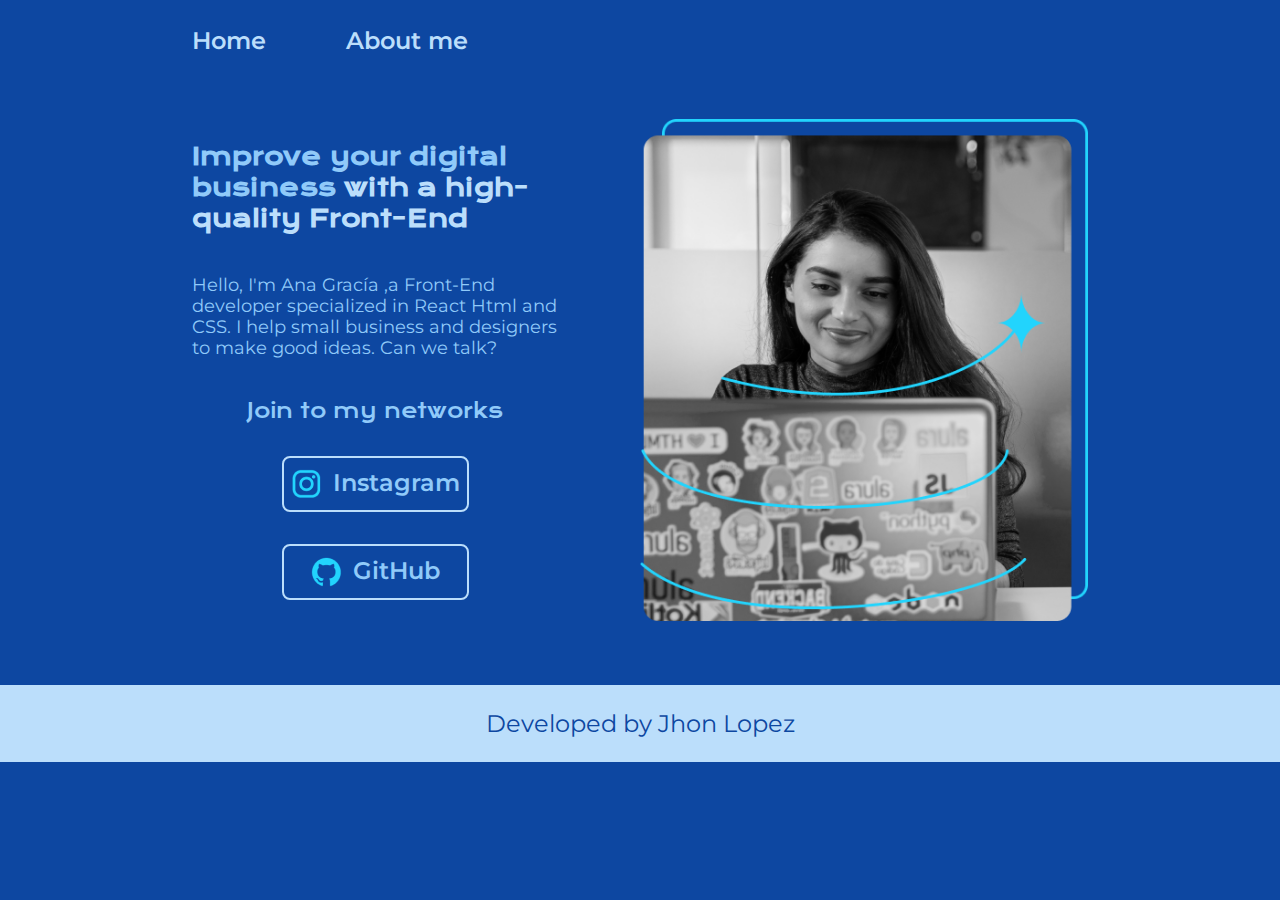
<file: index.html>
<!DOCTYPE html>
<html lang="en">
  <head>
    <meta charset="UTF-8" />
    <meta name="viewport" content="width=device-width, initial-scale=1.0" />
    <title>Portfolio</title>
    <link rel="stylesheet" href="./styles/style.css" />
  </head>
  <body>
    <header class="header">
      <nav class="nav_menu">
        <a class="nav_link_menu" href="index.html">Home</a>
        <a class="nav_link_menu" href="about.html">About me</a>
      </nav>
    </header>
    <main class="presentation">
      <section class="presentation_section">
        <h1 class="presentation_section_title">
          Improve your digital business
          <strong class="fixed-title">with a high-quality Front-End</strong>
        </h1>
        <p class="presentation_section_paragraph">
          Hello, I'm Ana Gracía ,a Front-End developer specialized in React Html
          and CSS. I help small business and designers to make good ideas. Can
          we talk?
        </p>
        <div class="presentation_links">
          <h2 class="presentation_link_subtitle">Join to my networks</h2>
          <a class="presentation_link" href="https://www.instagram.com/">
            <img src="./assets/instagram.png" />
            Instagram
          </a>
          <a class="presentation_link" href="https://github.com/JhonL2002">
            <img src="./assets/github.png" />
            GitHub
          </a>
        </div>
      </section>
      <img
        class="presentation_image"
        src="assets/Imagem.png"
        alt="Jhon's image profile"
      />
    </main>
    <footer class="footer">
      <p>Developed by Jhon Lopez</p>
    </footer>
  </body>
</html>
</file>
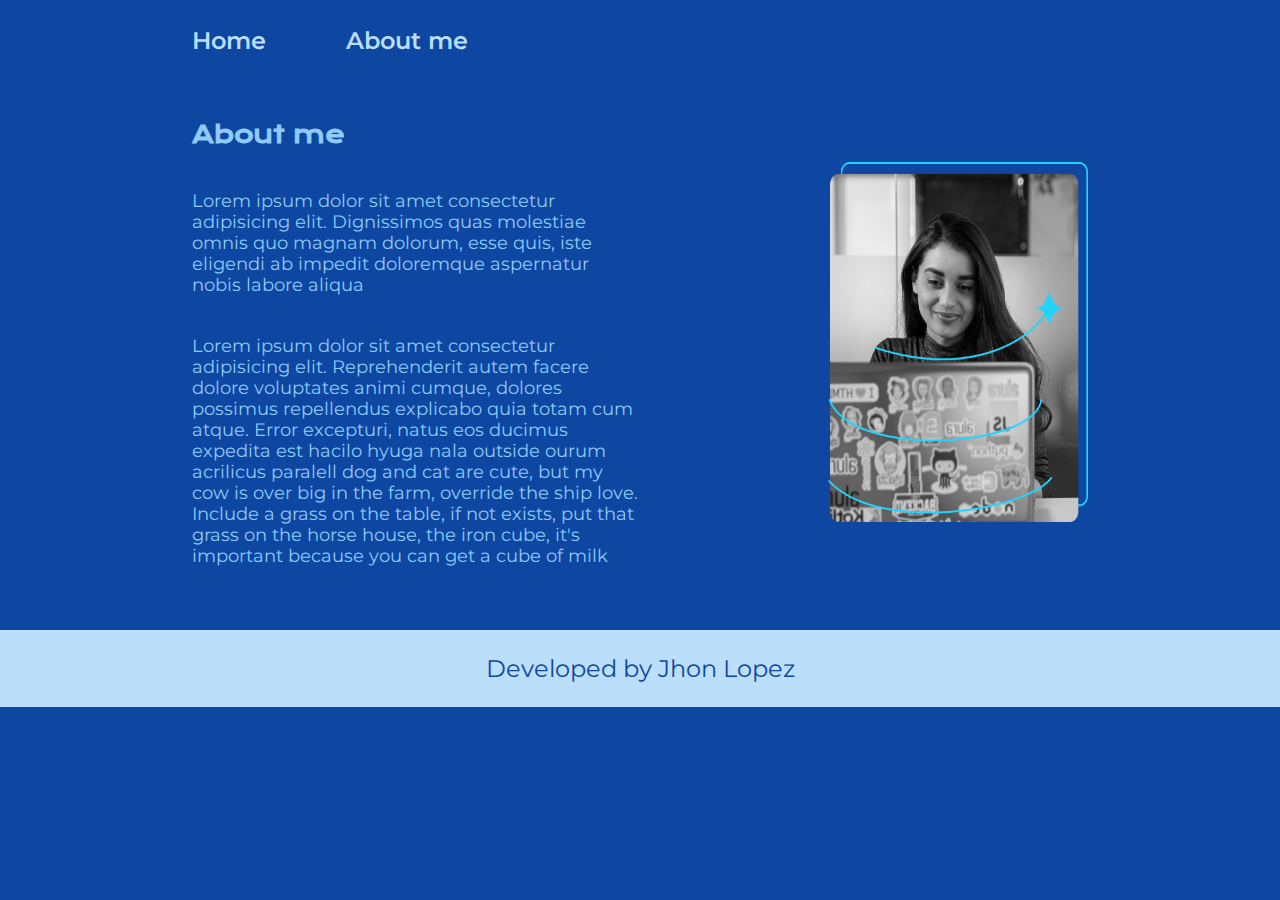
<file: about.html>
<!DOCTYPE html>
<html lang="en">
  <head>
    <meta charset="UTF-8" />
    <meta name="viewport" content="width=device-width, initial-scale=1.0" />
    <title>About me</title>
    <link rel="stylesheet" href="./styles/style.css" />
  </head>
  <body>
    <header class="header">
      <nav class="nav_menu">
        <a class="nav_link_menu" href="index.html">Home</a>
        <a class="nav_link_menu" href="about.html">About me</a>
      </nav>
    </header>
    <main class="presentation">
      <section class="presentation_section">
        <h1 class="presentation_section_title">About me</h1>
        <p class="presentation_section_paragraph">
          Lorem ipsum dolor sit amet consectetur adipisicing elit. Dignissimos
          quas molestiae omnis quo magnam dolorum, esse quis, iste eligendi ab
          impedit doloremque aspernatur nobis labore aliqua
        </p>
        <p class="presentation_section_paragraph">
          Lorem ipsum dolor sit amet consectetur adipisicing elit. Reprehenderit
          autem facere dolore voluptates animi cumque, dolores possimus
          repellendus explicabo quia totam cum atque. Error excepturi, natus eos
          ducimus expedita est hacilo hyuga nala outside ourum acrilicus
          paralell dog and cat are cute, but my cow is over big in the farm,
          override the ship love. Include a grass on the table, if not exists,
          put that grass on the horse house, the iron cube, it's important
          because you can get a cube of milk
        </p>
      </section>
      <img
        src="assets/Imagem.png"
        height="360px"
        width="260px"
        alt="Jhon's image profile"
      />
    </main>
    <footer class="footer">
      <p>Developed by Jhon Lopez</p>
    </footer>
  </body>
</html>
</file>
<file: styles/style.css>
@import url('https://fonts.googleapis.com/css2?family=Krona+One&family=Montserrat:ital,wght@0,100..900;1,100..900&display=swap');

:root{
    --primary-color: #0d47a1;
    --secondary-color:  #90caf9;
    --tertiary-color: #bbdefb;
    --hover-color: #e3f2fd;

    --montserrat-font: "Montserrat", sans-serif;
    --kroma-font: "Krona One", sans-serif;
}

* {
    padding: 0;
    margin: 0;
}

body {
    background-color: var(--primary-color);
    color: var(--secondary-color);
    box-sizing: border-box;
}

.header {
    padding: 2% 0% 0% 15%;
}

.nav_menu {
    display: flex;
    gap: 80px;
}

.nav_link_menu {
    font-family: var(--montserrat-font);
    font-size: 1.5rem;
    font-weight: 600;
    color: var(--tertiary-color);
    text-decoration: none;
}

.fixed-title{
    color: var(--tertiary-color);
}

.presentation{
    display: flex;
    align-items: center;
    padding: 5% 15%;
    justify-content: space-between;
    gap: 82px;
}

.presentation_section{
    width: 50%;
    display: flex;
    flex-direction: column;
    gap: 40px;
}

.presentation_section_title{
    font-size: 1.5rem;
    font-family: var(--kroma-font);
}

.presentation_section_paragraph{
    font-family: var(--montserrat-font);
    font-size: 1.12rem;
}

.presentation_links{
    display: flex;
    justify-content: space-between;
    flex-direction: column;
    align-items: center;
    gap: 32px;
}

.presentation_link_subtitle{
    font-family: var(--kroma-font);
    font-size: 1.25rem;
    font-weight: 400;
}

.presentation_link{
    width: 50%;
    text-align: center;
    padding: 10px 0;
    border-radius: 8px;
    font-family: var(--montserrat-font);
    font-size: 1.5rem;
    font-weight: 600;
    text-decoration: none;
    color: var(--secondary-color);
    border: 2px solid var(--tertiary-color);
    display: flex;
    justify-content: center;
    gap: 10px;
}

.presentation_link:hover{
    background-color: var(--hover-color);
}

.presentation_image{
    width: 50%;
}

.footer{
    background-color: var(--tertiary-color);
    padding: 24px;
    color: var(--primary-color);
    text-align: center;
    font-family: var(--montserrat-font);
    font-size: 1.5rem;
    font-weight: 400;
}

@media (max-width: 1200px){
    .header{
        padding: 10%;
    }

    .nav_menu{
        justify-content: center;
    }

    .presentation{
        flex-direction: column-reverse;
        padding: 5%;
    }

    .presentation_section{
        width: auto;
    }
}
</file>
